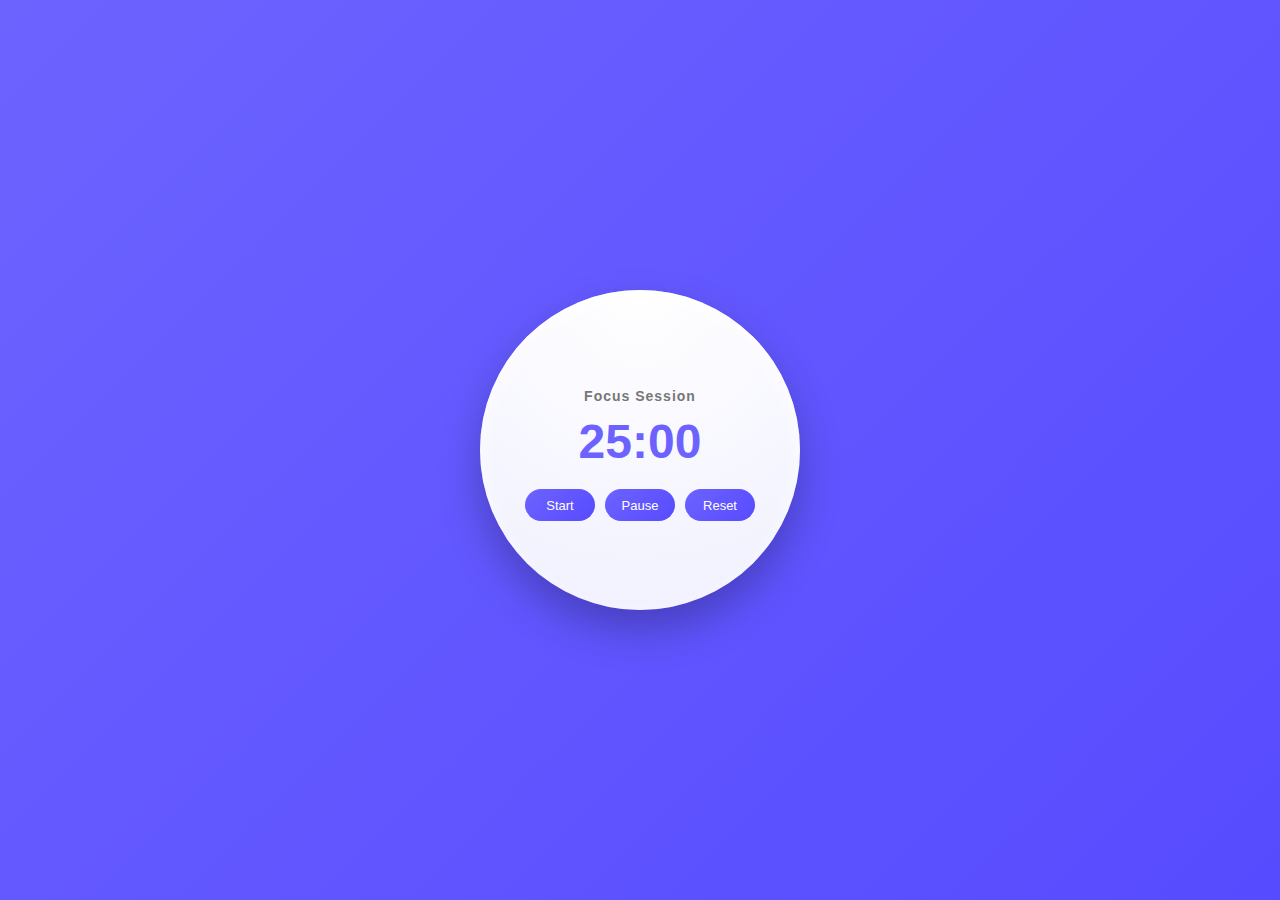
<file: EduMind/pomodoro.html>
<!DOCTYPE html>
<html lang="en">
<head>
  <meta charset="UTF-8" />
  <title>Pomodoro Timer</title>
<style>
   body {
  margin: 0;
  min-height: 100vh;
  background: linear-gradient(135deg, #6c63ff, #574bff);
  font-family: "Poppins", sans-serif;
  display: flex;
  justify-content: center;
  align-items: center;
}

/* Watch Container */
.pomodoro-container {
  width: 320px;
  height: 320px;
  border-radius: 50%;
  background: radial-gradient(circle at top, #ffffff, #f0f0ff);
  box-shadow:
    0 20px 40px rgba(0, 0, 0, 0.25),
    inset 0 8px 20px rgba(255, 255, 255, 0.8);
  display: flex;
  flex-direction: column;
  align-items: center;
  justify-content: center;
  text-align: center;
  position: relative;
}

/* Session Text */
#sessionType {
  font-size: 14px;
  color: #777;
  letter-spacing: 1px;
  margin-bottom: 10px;
}

/* Time Display */
.timer {
  font-size: 48px;
  font-weight: 700;
  color: #6c63ff;
  margin-bottom: 20px;
}

/* Controls */
.controls {
  display: flex;
  gap: 10px;
}

.controls button {
  width: 70px;
  height: 32px;
  border-radius: 20px;
  border: none;
  background: linear-gradient(135deg, #6c63ff, #574bff);
  color: #fff;
  font-size: 13px;
  cursor: pointer;
  transition: all 0.3s ease;
}

.controls button:hover {
  transform: translateY(-2px);
  box-shadow: 0 6px 15px rgba(108, 99, 255, 0.5);
}


</style>
</head>
<body>

  <div class="pomodoro-container">
    <h1 id="sessionType">Focus Session</h1>

    <div class="timer">
      <span id="minutes">25</span>:<span id="seconds">00</span>
    </div>

    <div class="controls">
      <button id="startBtn">Start</button>
      <button id="pauseBtn">Pause</button>
      <button id="resetBtn">Reset</button>
    </div>
  </div>

  <script >
    let focusTime = 25 * 60;   // 25 minutes
let breakTime = 5 * 60;   // 5 minutes

let timeLeft = focusTime;
let timer = null;
let isFocusSession = true;

const minutesEl = document.getElementById("minutes");
const secondsEl = document.getElementById("seconds");
const sessionTypeEl = document.getElementById("sessionType");

function updateDisplay() {
  const minutes = Math.floor(timeLeft / 60);
  const seconds = timeLeft % 60;

  minutesEl.textContent = String(minutes).padStart(2, "0");
  secondsEl.textContent = String(seconds).padStart(2, "0");
}

function startTimer() {
  if (timer) return; // already running

  timer = setInterval(() => {
    timeLeft--;
    updateDisplay();

    if (timeLeft === 0) {
      switchSession();
    }
  }, 1000);
}

function pauseTimer() {
  clearInterval(timer);
  timer = null;
}

function resetTimer() {
  pauseTimer();
  isFocusSession = true;
  timeLeft = focusTime;
  sessionTypeEl.textContent = "Focus Session";
  updateDisplay();
}

function switchSession() {
  pauseTimer();

  if (isFocusSession) {
    isFocusSession = false;
    timeLeft = breakTime;
    sessionTypeEl.textContent = "Break Time ☕";
  } else {
    isFocusSession = true;
    timeLeft = focusTime;
    sessionTypeEl.textContent = "Focus Session";
  }

  startTimer();
}

document.getElementById("startBtn").onclick = startTimer;
document.getElementById("pauseBtn").onclick = pauseTimer;
document.getElementById("resetBtn").onclick = resetTimer;

updateDisplay();

  </script>
</body>
</html>
</file>
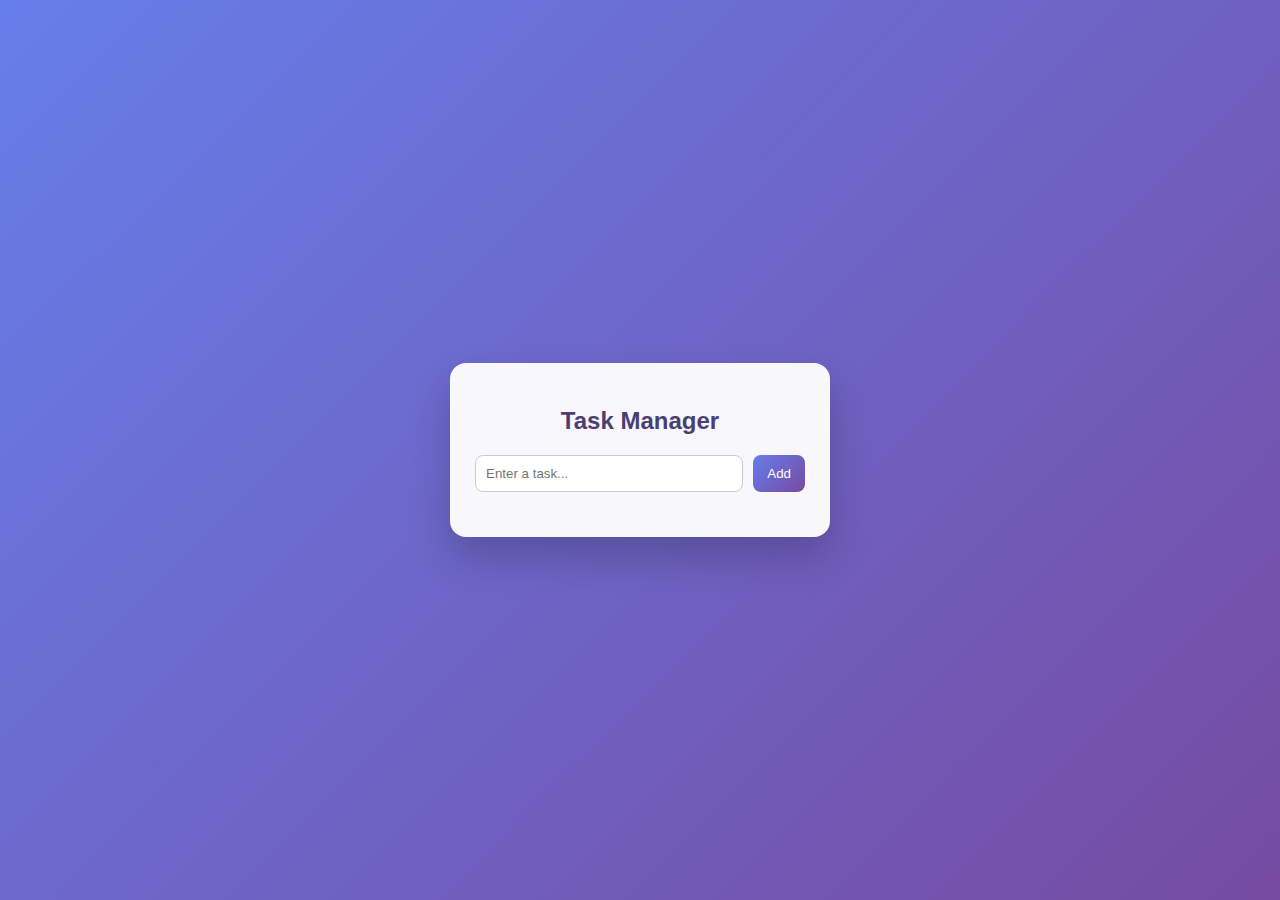
<file: EduMind/to-do.html>
<!DOCTYPE html>
<html lang="en">
<head>
  <meta charset="UTF-8" />
  <meta name="viewport" content="width=device-width, initial-scale=1.0"/>
  <title>To-Do List </title>

  <style>
    * {
      box-sizing: border-box;
    }

    body {
      font-family: "Segoe UI", Tahoma, Geneva, Verdana, sans-serif;
      background: linear-gradient(135deg, #667eea, #764ba2);
      min-height: 100vh;
      display: flex;
      justify-content: center;
      align-items: center;
      margin: 0;
    }

    .container {
      background: rgba(255, 255, 255, 0.95);
      width: 380px;
      padding: 25px;
      border-radius: 16px;
      box-shadow: 0 20px 40px rgba(0, 0, 0, 0.2);
    }

    h2 {
      text-align: center;
      margin-bottom: 20px;
      color: #4b3f72;
    }

    .input-section {
      display: flex;
      gap: 10px;
    }

    #taskInput {
      flex: 1;
      padding: 10px;
      border-radius: 8px;
      border: 1px solid #ccc;
    }

    #addTaskBtn {
      padding: 10px 14px;
      border: none;
      border-radius: 8px;
      cursor: pointer;
      background: linear-gradient(135deg, #667eea, #764ba2);
      color: white;
    }

    ul {
      list-style: none;
      padding: 0;
      margin-top: 20px;
    }

    li {
      display: flex;
      justify-content: space-between;
      background: #f3f3f3;
      padding: 10px;
      margin-bottom: 8px;
      border-radius: 8px;
    }

    .completed {
      text-decoration: line-through;
      color: gray;
    }

    button.delete {
      background: #ff416c;
      color: white;
      border: none;
      padding: 5px 8px;
      border-radius: 6px;
      cursor: pointer;
    }
  </style>
</head>

<body>

  <!-- ✅ THIS WAS MISSING -->
  <div class="container">
    <h2>Task Manager</h2>

    <div class="input-section">
      <input type="text" id="taskInput" placeholder="Enter a task..." />
      <button id="addTaskBtn">Add</button>
    </div>

    <ul id="taskList"></ul>
  </div>

  <!-- ✅ SCRIPT MUST BE AT BOTTOM -->
  <script>
    const taskInput = document.getElementById("taskInput");
    const addTaskBtn = document.getElementById("addTaskBtn");
    const taskList = document.getElementById("taskList");

    let tasks = JSON.parse(localStorage.getItem("tasks")) || [];

    function renderTasks() {
      taskList.innerHTML = "";
      tasks.forEach((task, index) => {
        const li = document.createElement("li");

        const span = document.createElement("span");
        span.textContent = task.text;
        if (task.completed) span.classList.add("completed");

        span.onclick = () => {
          tasks[index].completed = !tasks[index].completed;
          updateLocalStorage();
        };

        const delBtn = document.createElement("button");
        delBtn.textContent = "Delete";
        delBtn.className = "delete";

        delBtn.onclick = () => {
          tasks.splice(index, 1);
          updateLocalStorage();
        };

        li.appendChild(span);
        li.appendChild(delBtn);
        taskList.appendChild(li);
      });
    }

    function updateLocalStorage() {
      localStorage.setItem("tasks", JSON.stringify(tasks));
      renderTasks();
    }

    addTaskBtn.onclick = () => {
      if (taskInput.value.trim() !== "") {
        tasks.push({ text: taskInput.value, completed: false });
        taskInput.value = "";
        updateLocalStorage();
      }
    };

    renderTasks();
  </script>

</body>
</html>
</file>
